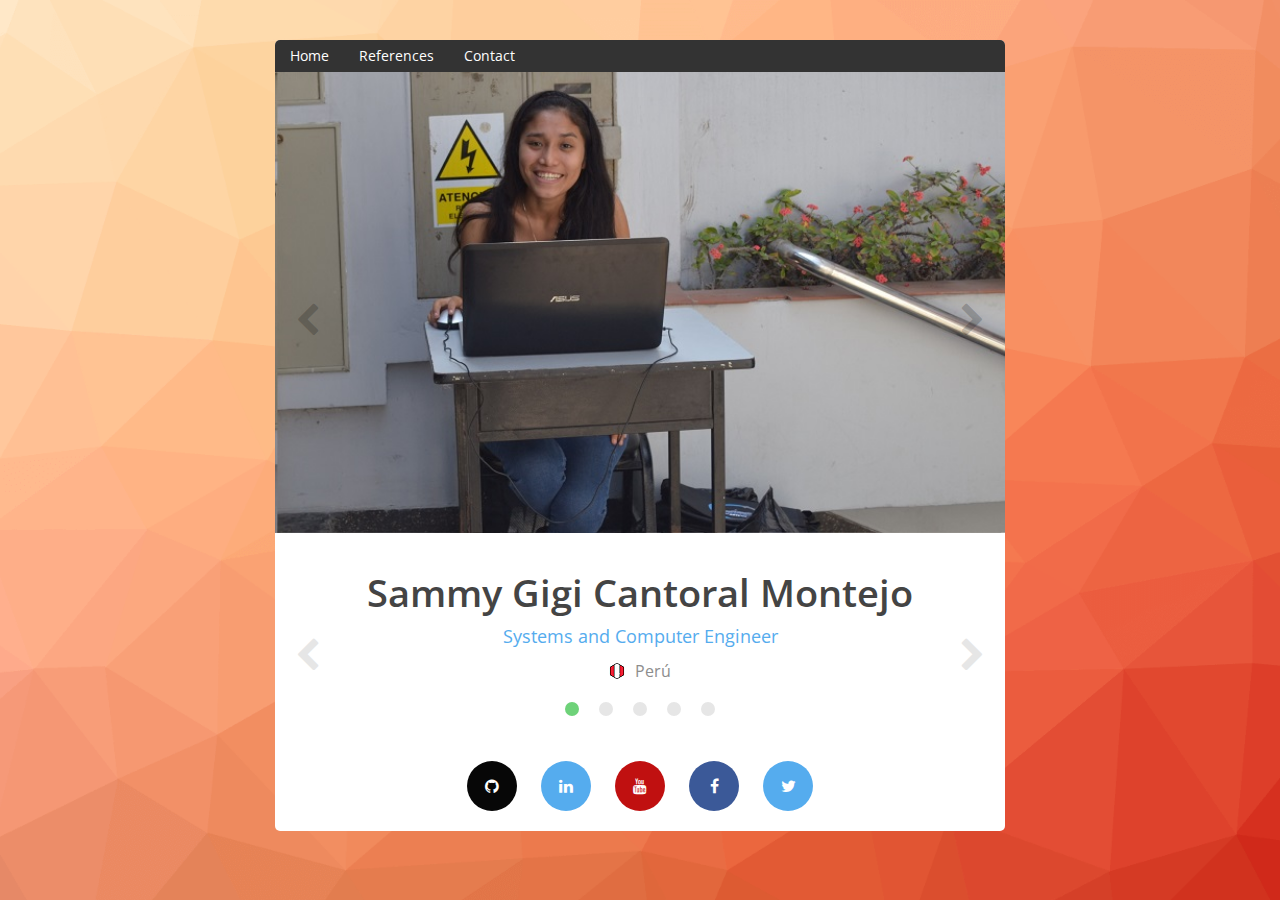
<file: index.html>
<!DOCTYPE html>
<html lang="en">
<head>
	<meta charset="UTF-8">
	<meta name="viewport" content="width=device-width, user-scalable=no, 
	initial-scale=1.0, maximum-scale=1.0, minimum-scale=1.0">
	<link rel="shortcut icon" href="https://raw.githubusercontent.com/sgcm14/sgcm14.github.io/master/img/favicon.ico">
	<link href='https://fonts.googleapis.com/css?family=Open+Sans:400,600' rel='stylesheet' type='text/css'>
	<link rel="stylesheet" href="css/estilos.css">
	<link rel="stylesheet" href="css/font-awesome.min.css">
	<title>sgcm14</title>
</head>
<body>
	<div class="contenedor" id="contenedor">
		<section class="tarjeta">
			<div class="menu">
				<ul>
					<li><a href="index.html">Home</a></li>
					<li><a href="references.html">References</a></li>
					<li><a href="https://t.me/sgcm14" target="_blank">Contact</a></li>
				</ul>
			</div>
			<div class="slider_banner">
				<div class="banner" id="banner">
					<img class="slide active" src="img/banner0.jpg" alt="" title="Evento FOREISC">
					<img class="slide" src="img/banner1.jpg" alt="" title="Pasacalle UPIG 2013">
					<img class="slide" src="img/banner2.jpg" alt="" title="Entrevistas">
					<img class="slide" src="img/banner3.jpg" alt="" title="Delegados en el ANDECIT">
					<img class="slide" src="img/banner4.jpg" alt="" title="Voluntariado PANAMERICANOS">
				</div>

				<!-- Flechas del Banner -->
				<a href="#" id="banner-prev" class="flecha-banner anterior"><span class="fa fa-chevron-left"></span></a>
				<a href="#" id="banner-next" class="flecha-banner siguiente"><span class="fa fa-chevron-right"></span></a>
			</div>

			<section class="slider_info">
				<!-- Flechas del Slider -->
				<a href="#" id="info-prev" class="flecha-info anterior" ><span class="fa fa-chevron-left"></span></a>
				<a href="#" id="info-next" class="flecha-info siguiente"><span class="fa fa-chevron-right"></span></a>

				<section class="informacion" id="informacion">
					<article id="info">
						<div class="slide active">
							<h1 class="nombre">Sammy Gigi Cantoral Montejo</h1>
							<p class="trabajo">Systems and Computer Engineer</p>
							<p class="pais"><img src="img/bandera.png" alt="">Perú</p>
						</div>
					
						<div class="slide">
							<h2 class="subtitulo">Sobre mi Experiencia Profesional</h2>
							<br>
							<ul>
								<li><strong>Ingeniera de Sistemas e Informática</strong> 
								</li>
								<li><strong>Asistente de Sistemas</strong> 
								</li>
								<li><strong>Digitadora - Atención al Cliente</strong> 
								</li>
								<li><strong>Practicante Pre Profesional de Ingeniería de Sistemas</strong> 
								</li>
							</ul>
							
						</div>

						<div class="slide">
							<h2 class="subtitulo">Mis Skills</h2>
							<br>
							<ul>
							<li><strong>HTML</strong></li>
							<li><strong>CSS</strong></li>
							<li>Javascript</strong></li>
							<li><strong>Java</strong></li>
							<li><strong>SQL</strong></li>
							<li>PHP</strong></li>
							</ul>
						</div>
						
						<div class="slide">
							<h2 class="subtitulo">Estudios Realizados</h2>
							<br>
							<ul>
								<li><strong>Ingeniera de Sistemas e Informática</strong>
								</li>
								<li><strong>Técnico en Computación e Informática</strong> 
								</li>
								<li><strong>Técnico en ofimática</strong> 
								</li>
							</ul>
						</div>
						<div class="slide">
							<h2 class="subtitulo">Datos de Interés</h2>
							<br>
							<ul>
								<li><strong>Voluntario de Tecnologia</strong> 
								</li>
								<li><strong>Ponente</strong> 
								</li>
								<li><strong>Organizador - Conferencias y Eventos</strong> 
								</li>
								<li><strong>Vicepresidenta - Foro</strong> 
								</li>
								<li><strong>Delegada Fraterna</strong> 
								</li>
							</ul>
						</div>
					</article>
					<div class="botones" id="botones"></div>
				</section>

			</section>
			<section class="redes-sociales">
				<a href="https://github.com/sgcm14" target="_blank" class="github"><span class="fa fa-github"></span></a>
				<a href="https://linkedin.com/in/sgcm14/" target="_blank" class="linkedin"><span class="fa fa-linkedin"></span></a>
				<a href="https://youtube.com/sgcm14" target="_blank" class="youtube"><span class="fa fa-youtube"></span></a>
				<a href="https://facebook.com/sgcm14" target="_blank" class="facebook"><span class="fa fa-facebook"></span></a>
				<a href="https://twitter.com/sgcm14" target="_blank" class="twitter"><span class="fa fa-twitter"></span></a>
			</section>
		</section>
	</div>

	<script src="https://code.jquery.com/jquery-3.0.0.min.js"></script>
	<script src="js/main.js"></script>
</body>
</html>
</file>
<file: css/estilos.css>
* {
	margin: 0;
	padding: 0;
	-webkit-box-sizing: border-box;
	-moz-box-sizing: border-box;
	box-sizing: border-box;
}

body {
	background: url('../img/bg.png');
	background-size: cover;
	background-attachment: fixed;
	font-family:'Open Sans',Sans-serif, Arial, Helvetica;
}

a {	text-decoration: none; }

.contenedor {
	width: 90%;
	max-width: 730px;
	margin: auto;
	height: 100%;
	display: flex;
	align-items:center;
}

.tarjeta {
	margin:40px 0;
	width: 100%;
	background: #fff;
	border-radius: 5px;
	overflow: hidden;
	z-index: 1000;
}
.menu ul{
  list-style-type: none;
  margin: 0;
  padding: 0;
  overflow: hidden;
  background-color: #333;
	
  }
.menu ul li {
	display: inline;
	float: left;
	margin: 0px 0px;
	padding: 0px 0px ;	
  }
.menu ul li a {
	display: block;
  	color: white;
	text-align: center;
  	padding: 4px 15px;
  	text-decoration: none;
  }
.menu ul li:hover{
	background-color: rgb(119, 117, 117);
}
/* --------------------------------------- */
/* ----- Slider Banner */
/* --------------------------------------- */

.slider_banner {
	overflow: hidden;
	z-index: 1000;
	position: relative;
}

.slider_banner .banner {
	position: relative;
	width: 100%; 
}

.slider_banner .banner img {
	vertical-align: top;
	width: 100%;
	position: absolute;
	top: 0;
	left: 100%;
}

.slider_banner .flecha-banner {
	font-size: 35px;
	line-height: 35px;
	color: rgba(0,0,0,.2);
	position: absolute;
	top:50%;
	z-index: 1100;
}

.slider_banner .flecha-banner:hover {
	color: rgba(0,0,0,.5);
}

.slider_banner .flecha-banner.anterior {left: 20px;}
.slider_banner .flecha-banner.siguiente {right: 20px;}

/* --------------------------------------- */
/* ----- Slider Info */
/* --------------------------------------- */

.slider_info {
	text-align: center;
	overflow: hidden;
	padding: 20px 0;
	z-index: 1000;
	position: relative;
}

/* Seccion Informacion */

.slider_info .informacion {
	width: 100%;
}

.slider_info .informacion article {
	width: 100%;
	overflow: hidden;
	position: relative;
}

.slider_info .informacion article .slide{
	background: #fff;
	width: 100%;
	left: 100%;
	padding: 20px 80px;
	position: absolute;
}
/* Slider Flechas */

.slider_info .flecha-info {
	font-size: 35px;
	line-height: 35px;
	color: #e6e6e6;
	position: absolute;
	top:50%;
	z-index: 1000;
}

.slider_info .flecha-info:hover {
	color:#6ed279;
}

.slider_info .flecha-info.anterior {
	left: 20px;
}

.slider_info .flecha-info.siguiente {
	right: 20px;
}


/* Estilos para los Slide de Info */

.slider_info .informacion .nombre {
	color: #444444;
	font-size: 38px;
	line-height: 38px;
	font-weight:600;
	margin-bottom: 16px;
}

.slider_info .informacion .trabajo {
	color: #55acee;
	font-size: 18px;
	line-height: 18px;
	margin-bottom: 16px;
}

.slider_info .informacion .pais {
	color: #8d8d8d;
	font-family: 14px;
	line-height: 14px;
}

.slider_info .informacion .pais img {
	position: relative;
	top:2px;
	margin-right: 10px;
}

.slider_info .informacion .subtitulo {
	color: #55acee;
	font-size: 18px;
	line-height: 24px;
}

.slider_info .informacion .texto {
	color: #444444;
	font-size: 14px;
	line-height: 24px;
	margin-bottom: 16px;
}
.slider_info .informacion ul,li {
	color: #444444;
	font-size: 14px;
	line-height: 24px;
	margin-bottom: 16px;
	text-align: left;
}


/* Botones Slider Info */

.slider_info .informacion .botones {
	width: 100%;
}

.slider_info .informacion .botones span {
	width: 14px;
	height: 14px;
	display: inline-block;
	margin: 0 10px;
	border-radius: 50%;
	background:#e6e6e6;
}

.slider_info .informacion .botones .active {
	background: #6ed279;
}

/* ----- ----- Referencias ----- ----- */

.reference{
	display: flex;
  /*grid-template-rows: repeat(2, 1fr);
	grid-template-columns: 730px; */
	max-width: 730px;
	align-items: center;
	row-gap: 1em;
	}
.img-reference{
	width: 100%;
}
	

/* ----- ----- Redes Sociales ----- ----- */
.redes-sociales {
	text-align: center;
	padding: 20px 0;
}


.redes-sociales a {
	display: inline-block;
	font-style:20px;
	width: 50px;
	height: 50px;
	padding: 14px 0;
	border-radius: 50%;
	color: #fff;
	margin: 0 10px;
}
.redes-sociales .linkedin { background: #55acee; }
.redes-sociales .facebook { background: #3b5998; }
.redes-sociales .twitter { background: #55acee; }
.redes-sociales .youtube { background: #c01010; }
.redes-sociales .github { background: #070707; }
</file>
